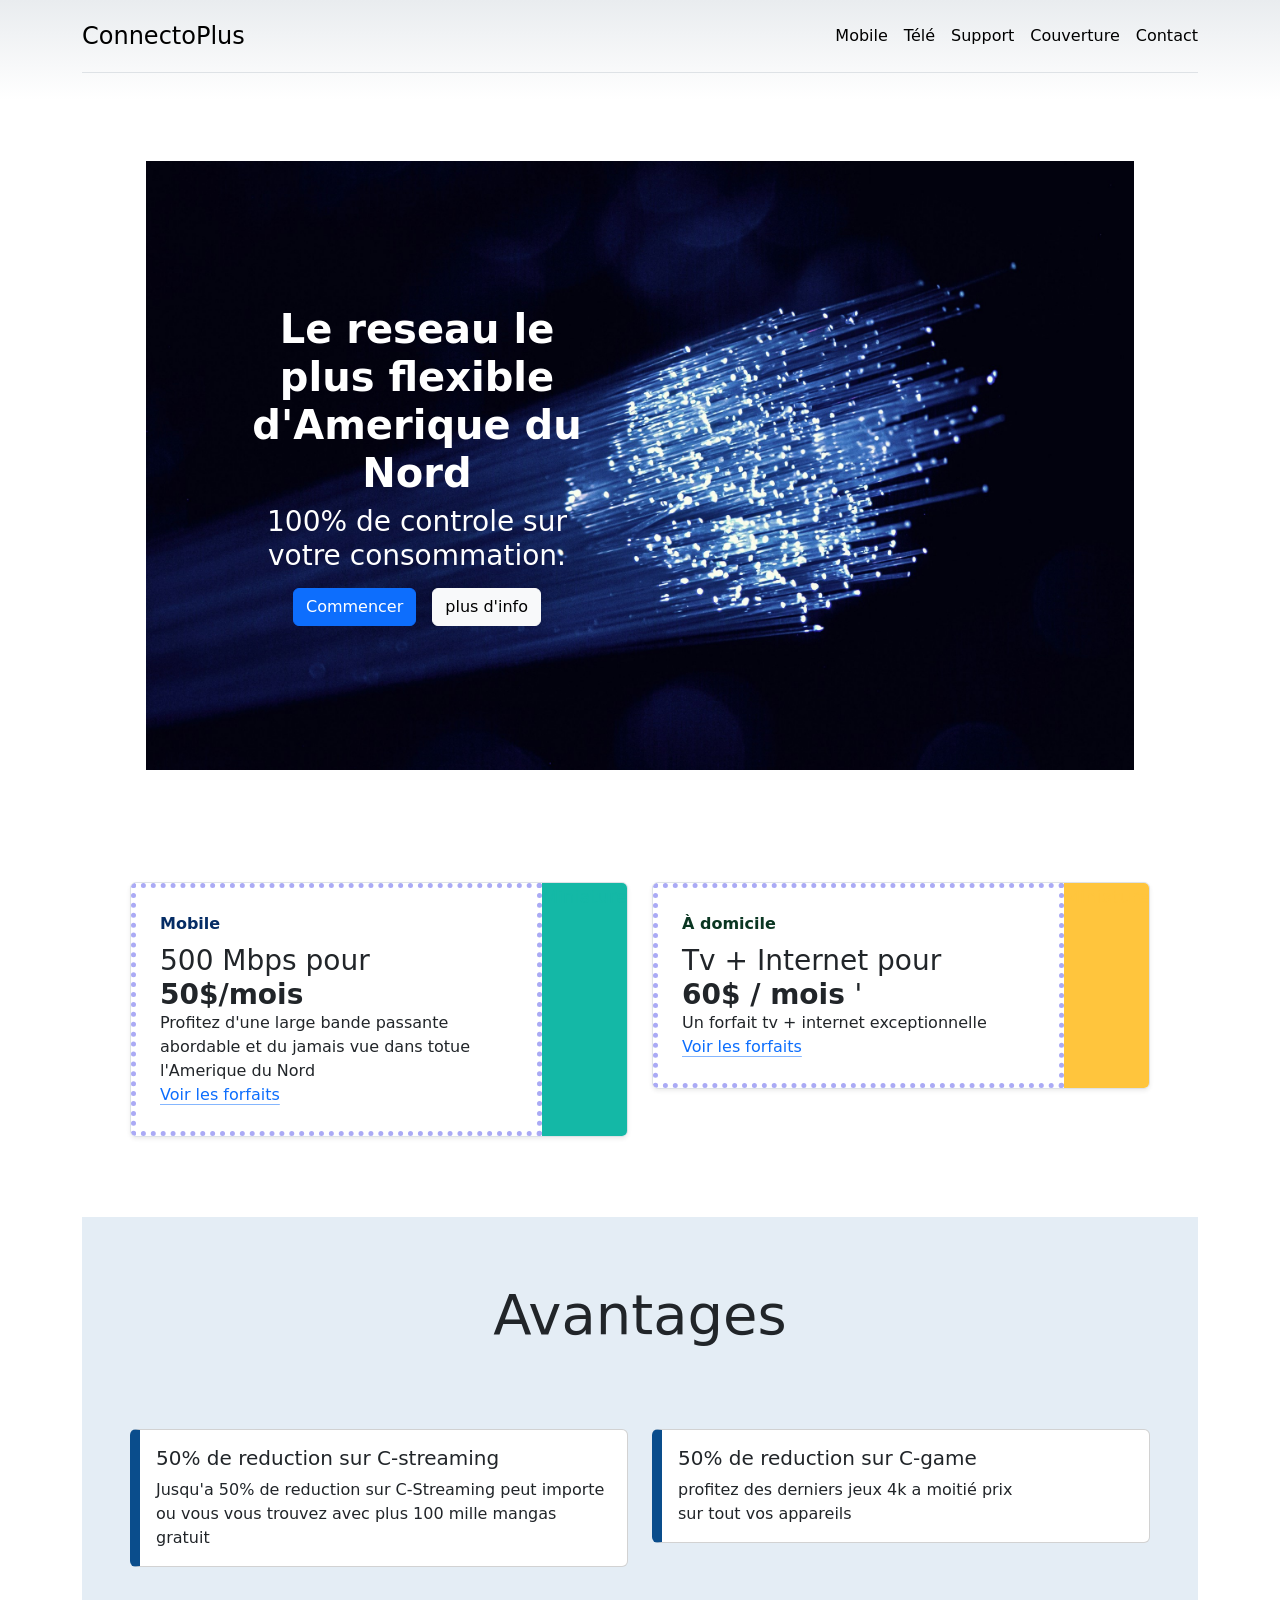
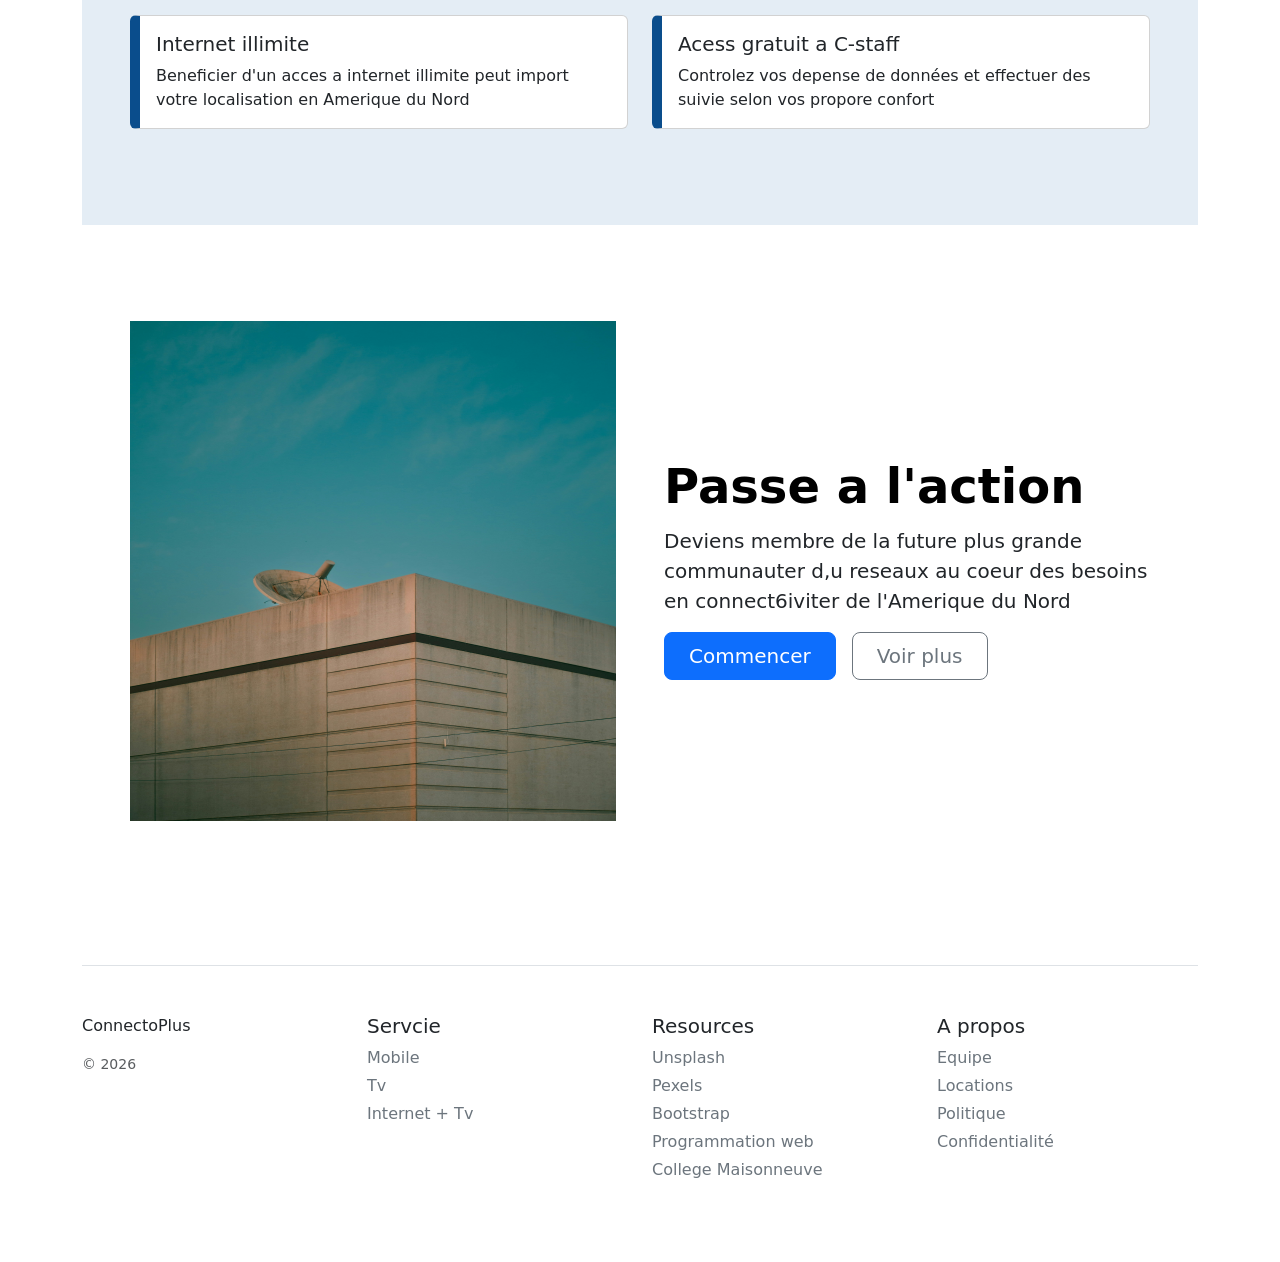
<file: index.html>
<!doctype html>
<html lang="en" data-bs-theme="auto">

<head>
  <meta charset="utf-8" />
  <meta name="viewport" content="width=device-width, initial-scale=1" />
  <meta name="description" content="" />
  <meta name="author" content="Mark Otto, Jacob Thornton, and Bootstrap contributors" />
  <meta name="generator" content="Astro v5.13.2" />
  <title>Accueil</title>

  <link href="https://cdn.jsdelivr.net/npm/bootstrap@5.3.8/dist/css/bootstrap.min.css" rel="stylesheet"
    integrity="sha384-sRIl4kxILFvY47J16cr9ZwB07vP4J8+LH7qKQnuqkuIAvNWLzeN8tE5YBujZqJLB" crossorigin="anonymous" />
  <link rel="stylesheet" href="https://cdn.jsdelivr.net/npm/bootstrap-icons@1.13.2/font/bootstrap-icons.min.css">
  <meta name="theme-color" content="#712cf9" />
  <link href="css/style.css" rel="stylesheet" />
  <style></style>
</head>

<body>
  <div class="container py-3">
    <header>
      <div class="d-flex flex-column flex-md-row align-items-center pb-3 mb-4 border-bottom">
        <a href="/connectoplus/" class="d-flex align-items-center link-body-emphasis text-decoration-none">
          <span class="fs-4">ConnectoPlus</span>
        </a>
        <nav class="d-inline-flex mt-2 mt-md-0 ms-md-auto">
          <a class="me-3 py-2 link-body-emphasis text-decoration-none" href="/connectoplus/mobile.html">Mobile</a>
          <a class="me-3 py-2 link-body-emphasis text-decoration-none" href="/connectoplus/internet-tv.html">Télé</a>
          <a class="me-3 py-2 link-body-emphasis text-decoration-none" href="/connectoplus/support.html">Support</a>
          <a class="me-3 py-2 link-body-emphasis text-decoration-none" href="/connectoplus/couverture.html">Couverture</a>
          <a class="py-2 link-body-emphasis text-decoration-none" href="/connectoplus/contact.html">Contact</a>
        </nav>
      </div>
    </header>
    <main>
      <section class="p-5">
        <div id="index-banner" class="position-relative overflow-hidden p-3 p-md-5 m-md-3 text-center bg-body-tertiary" >
          <div class="col-md-6 p-lg-5 my-5">
            <h1 class="display-6 fw-bold">
              Le reseau le plus flexible d'Amerique du Nord
            </h1>
            <h3 class="fw-normal text-muted mb-3">
              100% de controle sur votre consommation.
            </h3>
            <div class="d-flex gap-3 justify-content-center lead fw-normal">
              <a class="icon-link btn btn-primary" href="#mobile-ou-tele">
                Commencer
              </a>
              <a class=" btn btn-light icon-link" href="#avantage">
                plus d'info
              </a>
            </div>
          </div>
          <div class="product-device shadow-sm d-none d-md-block"></div>
          <div class="product-device product-device-2 shadow-sm d-none d-md-block"></div>
        </div>
      </section>
      <section class="p-5" id="mobile-ou-tele">
        <div class="row mb-2">
          <div class="col-md-6 ">
            <div class="row g-0 border rounded overflow-hidden flex-md-row mb-4 shadow-sm h-md-250 position-relative">
              <div class="col p-4 d-flex flex-column position-static index-option"> <strong
                  class="d-inline-block mb-2 text-primary-emphasis" _msttexthash="58864" _msthash="26"
                  style="direction: ltr; text-align: left;">Mobile</strong>
                <h3 class="mb-0" _msttexthash="534716" _msthash="27" style="direction: ltr; text-align: left;">500 Mbps
                  pour
                  <br> <strong>50$/mois</strong>
                </h3>
      
                <p class="card-text mb-auto" _msttexthash="14662791" _msthash="29" style="direction: ltr; text-align: left;">
                  Profitez d'une large bande passante abordable et du jamais vue dans totue l'Amerique du Nord</p> <a
                  href="/connectoplus/mobile.html" class="icon-link gap-1 icon-link-hover stretched-link">
                  Voir les forfaits
                </a>
              </div>
              <div class="col-auto d-none d-lg-block" style="direction: ltr;text-align: left;background: #14b8a6;">
                <div aria-label="Marqueur : Vignette" class="bd-placeholder-img " height="250"
                  preserveAspectRatio="xMidYMid slice" role="img" width="200" xmlns="http://www.w3.org/2000/svg"
                  _mstaria-label="4468347" _msthash="31" style="direction: ltr; text-align: left;">
                  <title _msttexthash="118131" _msthash="32">Marqueur</title>
                  <rect width="100%" height="100%" fill="#55595c"></rect><text x="50%" y="50%" fill="#eceeef" dy=".3em"
                    style="color:#14b8a6 ;">Miniature</text>
                </div>
              </div>
            </div>
          </div>
          <div class="col-md-6 ">
            <div class="row g-0 border rounded overflow-hidden flex-md-row mb-4 shadow-sm h-md-250 position-relative">
              <div class="col p-4 d-flex flex-column position-static index-option"> <strong
                  class="d-inline-block mb-2 text-success-emphasis" _msttexthash="158535" _msthash="34"
                  style="direction: ltr; text-align: left;">À domicile</strong>
                <h3 class="mb-0" _msttexthash="211991" _msthash="35" style="direction: ltr; text-align: left;">Tv +
                  Internet
                  pour <br><strong>60$ / mois </strong>' </h3>
      
                <p class="mb-auto"  style="direction: ltr; text-align: left;">Un
                  forfait tv
                  + internet exceptionnelle</p> <a href="/connectoplus/internet-tv.html"
                  class="icon-link gap-1 icon-link-hover stretched-link">
                  Voir les forfaits
                </a>
              </div>
              <div class="col-auto d-none d-lg-block" style="direction: ltr;text-align: left;background: #ffc53d;">
                <div aria-label="Marqueur : Vignette" class="bd-placeholder-img " height="250"
                  preserveAspectRatio="xMidYMid slice" role="img" width="200" xmlns="http://www.w3.org/2000/svg"
                  _mstaria-label="4468347" _msthash="39" style="direction: ltr; text-align: left;">
                  <title _msttexthash="118131" _msthash="40">Marqueur</title>
                  <rect width="100%" height="100%" fill="#55595c"></rect><text x="50%" y="50%" fill="#eceeef" dy=".3em"
                    style="color:#ffc53d ;">Miniature</text>
                </div>
              </div>
            </div>
          </div>
        </div>
      </section>
      <section class="p-5" id="avantage">
        <div class="cards">
          <div class="p-3 pb-md-4 mx-auto text-center">
            <h2 class="display-4 fw-normal ">Avantages</h2>
          </div>
      
          <div class="row my-5">
            <div class="col-md-6">
              <div class="card">
                <div class="card-body">
                  <h5 class="card-title">50% de reduction sur C-streaming</h5>
                  <p class="card-text">Jusqu'a 50% de reduction sur C-Streaming peut importe ou vous vous trouvez avec
                    plus 100
                    mille mangas
                    gratuit</p>
                </div>
              </div>
            </div>
            <div class="col-md-6">
              <div class="card">
                <div class="card-body">
                  <h5 class="card-title">50% de reduction sur C-game</h5>
                  <p class="card-text">profitez des derniers jeux 4k a moitié prix<br>sur tout vos appareils</p>
                </div>
              </div>
            </div>
          </div>
          <div class="row  my-5">
            <div class="col-md-6">
              <div class="card">
                <div class="card-body">
                  <h5 class="card-title">Internet illimite</h5>
                  <p class="card-text">Beneficier d'un acces a internet illimite peut import votre localisation en
                    Amerique du
                    Nord</p>
                </div>
              </div>
            </div>
            <div class="col-md-6">
              <div class="card">
                <div class="card-body">
                  <h5 class="card-title">Acess gratuit a C-staff</h5>
                  <p class="card-text">Controlez vos depense de données et effectuer des suivie selon vos propore
                    confort</p>
                </div>
              </div>
            </div>
          </div>
      
        </div>
      
      
      </section>
      <section id="passe-action" class="p-5">
        <div class="row flex-lg-row-reverse align-items-center g-5 py-5">

          <div class="col-lg-6">
            <h1 class="display-5 fw-bold text-body-emphasis lh-1 mb-3">Passe a l'action</h1>
            <p class="lead">Deviens membre de la future plus grande communauter d,u reseaux au coeur des besoins en
              connect6iviter de l'Amerique du Nord</p>
            <div class="d-grid gap-2 d-md-flex justify-content-md-start"> <a href="#avantage"
                class="btn btn-primary btn-lg px-4 me-md-2">Commencer </a> <a href="#mobile-ou-tele"
                class="btn btn-outline-secondary btn-lg px-4">Voir plus</a> </div>
          </div>
          <div class="col-10 col-sm-8 col-lg-6"> <img src="images/img3.jpg" class="d-block mx-lg-auto img-fluid"
              alt="Bootstrap Themes" width="700" height="500" loading="lazy"> </div>
        </div>
      </section>
    </main>
    <footer class="pt-4 my-md-5 pt-md-5 border-top">
      <div class="row">
        <div class="col-12 col-md">
          <p>ConnectoPlus</p>
          <small class="d-block mb-3 text-body-secondary">© 2026</small>
        </div>
        <div class="col-6 col-md">
          <h5>Servcie</h5>
          <ul class="list-unstyled text-small">
            <li class="mb-1">
              <a class="link-secondary text-decoration-none" href="#">Mobile</a>
            </li>
            <li class="mb-1">
              <a class="link-secondary text-decoration-none" href="#">Tv</a>
            </li>
            <li class="mb-1">
              <a class="link-secondary text-decoration-none" href="#">Internet + Tv</a>
            </li>



          </ul>
        </div>
        <div class="col-6 col-md">
          <h5>Resources</h5>
          <ul class="list-unstyled text-small">
            <li class="mb-1">
              <a class="link-secondary text-decoration-none" href="https://unsplash.com/">Unsplash</a>
            </li>
            <li class="mb-1">
              <a class="link-secondary text-decoration-none" href="https://www.pexels.com/">Pexels</a>
            </li>
            <li class="mb-1">
              <a class="link-secondary text-decoration-none" href="https://www.getbootstrap.com/">Bootstrap</a>
            </li>
            <li class="mb-1">
              <a class="link-secondary text-decoration-none" href="#">Programmation web</a>
            </li>
            <a class="link-secondary text-decoration-none" href="https://www.cmaisonneuve.qc.ca/">College
              Maisonneuve</a>

          </ul>
        </div>
        <div class="col-6 col-md">
          <h5>A propos</h5>
          <ul class="list-unstyled text-small">
            <li class="mb-1">
              <a class="link-secondary text-decoration-none" href="#">Equipe</a>
            </li>
            <li class="mb-1">
              <a class="link-secondary text-decoration-none" href="#">Locations</a>
            </li>
            <li class="mb-1">
              <a class="link-secondary text-decoration-none" href="#">Politique</a>
            </li>
            <li class="mb-1">
              <a class="link-secondary text-decoration-none" href="#">Confidentialité </a>
            </li>
          </ul>
        </div>
      </div>
    </footer>
  </div>
  <script src="https://cdn.jsdelivr.net/npm/bootstrap@5.3.8/dist/js/bootstrap.bundle.min.js"
    integrity="sha384-FKyoEForCGlyvwx9Hj09JcYn3nv7wiPVlz7YYwJrWVcXK/BmnVDxM+D2scQbITxI"
    crossorigin="anonymous"></script>
</body>

</html>
</file>
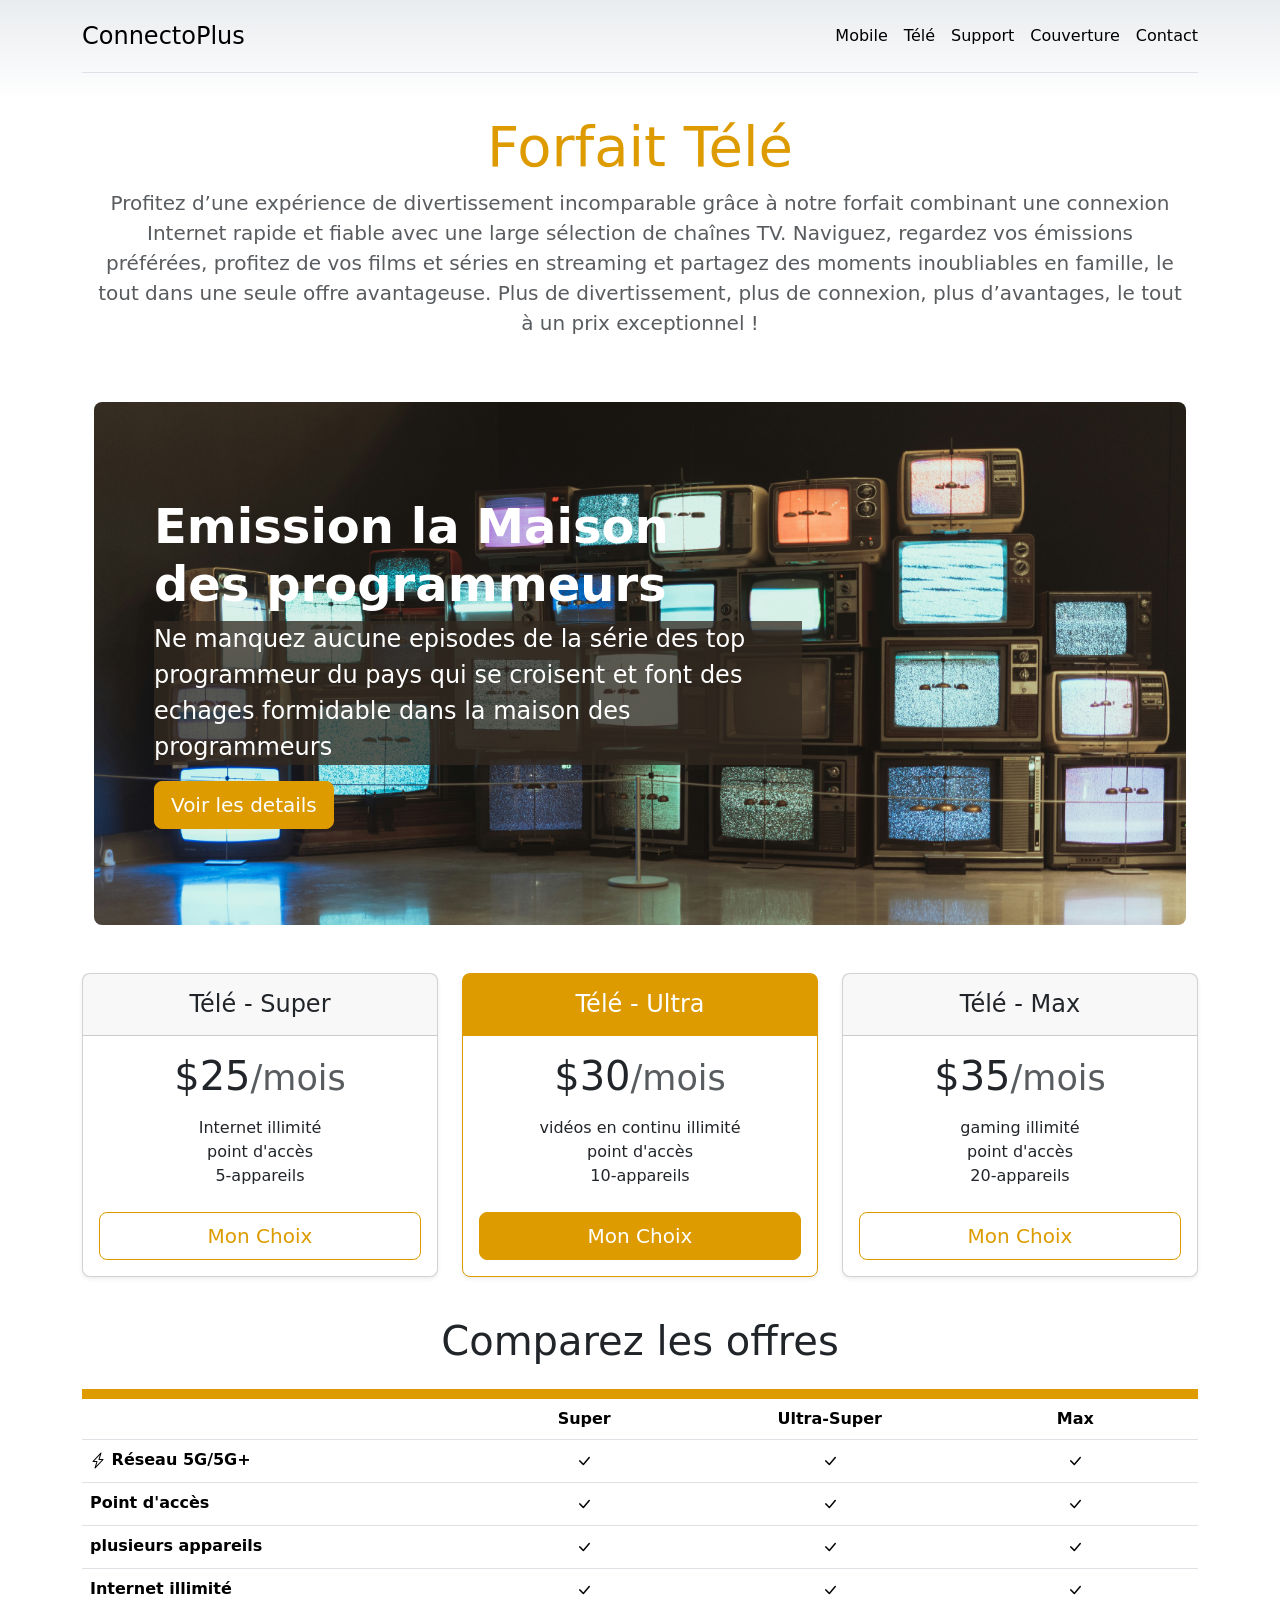
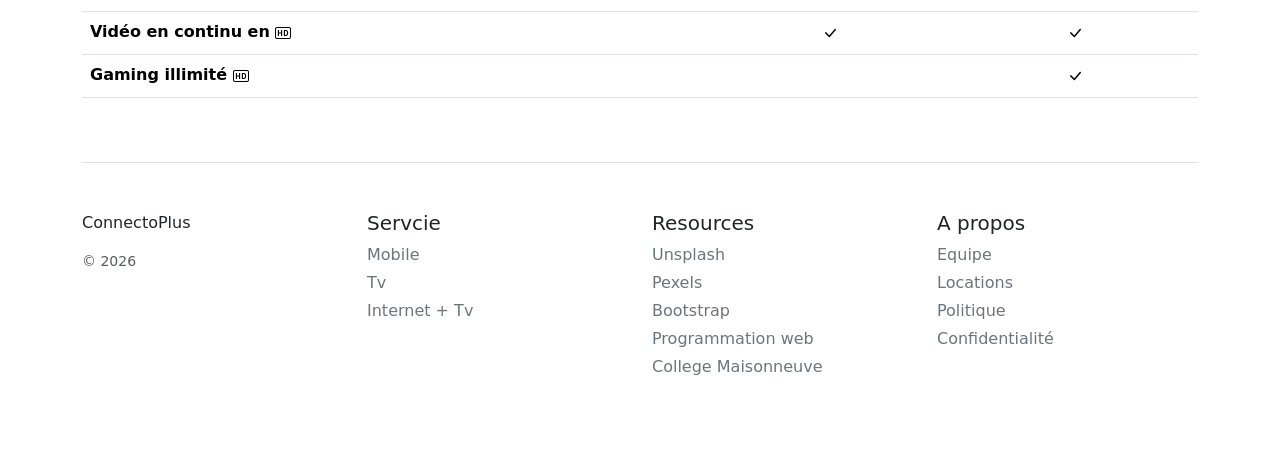
<file: internet-tv.html>
<!doctype html>
<html lang="en" data-bs-theme="auto">

<head>
    <meta charset="utf-8" />
    <meta name="viewport" content="width=device-width, initial-scale=1" />
    <meta name="description" content="" />
    <meta name="author" content="Mark Otto, Jacob Thornton, and Bootstrap contributors" />
    <meta name="generator" content="Astro v5.13.2" />
    <title>Télé</title>

    <link href="https://cdn.jsdelivr.net/npm/bootstrap@5.3.8/dist/css/bootstrap.min.css" rel="stylesheet"
        integrity="sha384-sRIl4kxILFvY47J16cr9ZwB07vP4J8+LH7qKQnuqkuIAvNWLzeN8tE5YBujZqJLB" crossorigin="anonymous" />
    <link rel="stylesheet" href="https://cdn.jsdelivr.net/npm/bootstrap-icons@1.13.2/font/bootstrap-icons.min.css">
    <meta name="theme-color" content="#712cf9" />
    <link href="css/style.css" rel="stylesheet" />
    <style></style>
</head>

<body id="internet-tv">

    <div class="container py-3">

         <header>
      <div class="d-flex flex-column flex-md-row align-items-center pb-3 mb-4 border-bottom">
        <a href="/connectoplus/" class="d-flex align-items-center link-body-emphasis text-decoration-none">
          <span class="fs-4">ConnectoPlus</span>
        </a>
        <nav class="d-inline-flex mt-2 mt-md-0 ms-md-auto">
          <a class="me-3 py-2 link-body-emphasis text-decoration-none" href="/connectoplus/mobile.html">Mobile</a>
          <a class="me-3 py-2 link-body-emphasis text-decoration-none" href="/connectoplus/internet-tv.html">Télé</a>
          <a class="me-3 py-2 link-body-emphasis text-decoration-none" href="/connectoplus/support.html">Support</a>
          <a class="me-3 py-2 link-body-emphasis text-decoration-none" href="/connectoplus/couverture.html">Couverture</a>
          <a class="py-2 link-body-emphasis text-decoration-none" href="/connectoplus/contact.html">Contact</a>
        </nav>
      </div>
    </header>
        <main>
            <div class="pricing-header p-3 pb-md-4 mx-auto text-center">
                <h1 class="display-4 fw-normal text-body-emphasis" style="
                    color: #dd9b00 !important;
                ">Forfait Télé</h1>
                <p class="fs-5 text-body-secondary">Profitez d’une expérience de divertissement incomparable grâce à
                    notre
                    forfait combinant une connexion Internet rapide et fiable avec une large sélection de chaînes TV.
                    Naviguez,
                    regardez vos émissions préférées, profitez de vos films et séries en streaming et partagez des
                    moments
                    inoubliables en famille, le tout dans une seule offre avantageuse.

                    Plus de divertissement, plus de connexion, plus d’avantages, le tout à un prix exceptionnel !</p>
            </div>
            <div class="container py-4">

                <div class="p-5 mb-4 bg-body-tertiary rounded-3 internet-tv-banner">
                    <div class="container-fluid py-5">
                        <h1 class="display-5 fw-bold">Emission la Maison <br> des programmeurs </h1>
                        <p class="col-md-8 fs-4">Ne manquez aucune episodes de la série des top programmeur du pays qui
                            se
                            croisent et font des echages formidable dans la maison des programmeurs</p>
                        <button class="btn btn-primary btn-lg" type="button">
                            Voir les details
                        </button>
                    </div>
                </div>

            </div>
            <div class="row row-cols-1 row-cols-md-3 mb-3 text-center">
                <div class="col">
                    <div class="card mb-4 rounded-3 shadow-sm">
                        <div class="card-header py-3">
                            <h4 class="my-0 fw-normal">Télé - Super</h4>
                        </div>
                        <div class="card-body">
                            <h1 class="card-title pricing-card-title">
                                $25<small class="text-body-secondary fw-light">/mois</small>
                            </h1>
                            <ul class="list-unstyled mt-3 mb-4">
                                <li>Internet illimité</li>
                                <li>point d'accès</li>
                                <li>5-appareils</li>
                            </ul>
                            <button data-forfait="télé-super" type="button" class="w-100 tele-btn btn btn-lg btn-outline-primary">
                                Mon Choix
                            </button>
                        </div>
                    </div>
                </div>
                <div class="col">
                    <div class="card mb-4 rounded-3 shadow-sm border-primary">
                        <div class="card-header py-3  text-bg-primary border-primary">
                            <h4 class="my-0 fw-normal">Télé - Ultra</h4>
                        </div>
                        <div class="card-body">
                            <h1 class="card-title pricing-card-title">
                                $30<small class="text-body-secondary fw-light">/mois</small>
                            </h1>
                            <ul class="list-unstyled mt-3 mb-4">
                                <li>vidéos en continu illimité</li>
                                <li>point d'accès</li>
                                <li>10-appareils</li>

                            </ul>
                            <button data-forfait="télé-ultra" type="button" class="w-100 tele-btn btn btn-lg btn-primary">
                                Mon Choix
                            </button>
                        </div>
                    </div>
                </div>
                <div class="col">
                    <div class="card mb-4 rounded-3 shadow-sm ">
                        <div class="card-header py-3">
                            <h4 class="my-0 fw-normal">Télé - Max</h4>
                        </div>
                        <div class="card-body">
                            <h1 class="card-title pricing-card-title">
                                $35<small class="text-body-secondary fw-light">/mois</small>
                            </h1>
                            <ul class="list-unstyled mt-3 mb-4">
                                <li>gaming illimité</li>
                                <li>point d'accès</li>
                                <li>20-appareils</li>

                            </ul>
                            <button data-forfait="télé-max" type="button" class="w-100 tele-btn btn btn-lg btn-outline-primary">
                                Mon Choix
                            </button>
                        </div>
                    </div>
                </div>
            </div>
            <h2 class="display-6 text-center mb-4">Comparez les offres</h2>
            <div class="table-responsive">
                <table class="table text-center">
                    <thead>
                        <tr>
                            <th style="width: 34%"></th>
                            <th style="width: 22%">Super</th>
                            <th style="width: 22%">Ultra-Super</th>
                            <th style="width: 22%">Max</th>
                        </tr>
                    </thead>

                    <tbody>
                        <tr>
                            <th scope="row" class="text-start"> <i class="bi bi-lightning-charge"></i> Réseau 5G/5G+
                            </th>
                            <td>
                                <i class="bi bi-check-lg"></i>
                            </td>
                            <td>
                                <i class="bi bi-check-lg"></i>
                            </td>
                            <td>
                                <i class="bi bi-check-lg"></i>
                            </td>
                        </tr>

                        <tr>
                            <th scope="row" class="text-start">Point d'accès</th>
                            <td>
                                <i class="bi bi-check-lg"></i>
                            </td>
                            <td>
                                <i class="bi bi-check-lg"></i>
                            </td>
                            <td>
                                <i class="bi bi-check-lg"></i>
                            </td>
                        </tr>
                        <tr>
                            <th scope="row" class="text-start">plusieurs appareils</th>
                            <td><i class="bi bi-check-lg"></i></td>
                            <td>
                                <i class="bi bi-check-lg"></i>
                            </td>
                            <td>
                                <i class="bi bi-check-lg"></i>
                            </td>
                        </tr>

                        <tr>
                            <th scope="row" class="text-start">Internet illimité</th>
                            <td>
                                <i class="bi bi-check-lg"></i>
                            </td>
                            <td>
                                <i class="bi bi-check-lg"></i>
                            </td>
                            <td>
                                <i class="bi bi-check-lg"></i>
                            </td>
                        </tr>

                        <tr>
                            <th scope="row" class="text-start">Vidéo en continu en <i class="bi bi-badge-hd"></i></th>
                            <td>

                            </td>
                            <td>
                                <i class="bi bi-check-lg"></i>
                            </td>
                            <td>
                                <i class="bi bi-check-lg"></i>
                            </td>
                        </tr>

                        <tr>
                            <th scope="row" class="text-start">Gaming illimité <i class="bi bi-badge-hd"></i></th>
                            <td>

                            </td>
                            <td>

                            </td>
                            <td>
                                <i class="bi bi-check-lg"></i>
                            </td>
                        </tr>




                    </tbody>
                </table>
            </div>
        </main>
        <footer class="pt-4 my-md-5 pt-md-5 border-top">
            <div class="row">
                <div class="col-12 col-md">
                    <p>ConnectoPlus</p>
                    <small class="d-block mb-3 text-body-secondary">© 2026</small>
                </div>
                <div class="col-6 col-md">
                    <h5>Servcie</h5>
                    <ul class="list-unstyled text-small">
                        <li class="mb-1">
                            <a class="link-secondary text-decoration-none" href="#">Mobile</a>
                        </li>
                        <li class="mb-1">
                            <a class="link-secondary text-decoration-none" href="#">Tv</a>
                        </li>
                        <li class="mb-1">
                            <a class="link-secondary text-decoration-none" href="#">Internet + Tv</a>
                        </li>



                    </ul>
                </div>
                <div class="col-6 col-md">
                    <h5>Resources</h5>
                    <ul class="list-unstyled text-small">
                        <li class="mb-1">
                            <a class="link-secondary text-decoration-none" href="https://unsplash.com/">Unsplash</a>
                        </li>
                        <li class="mb-1">
                            <a class="link-secondary text-decoration-none" href="https://www.pexels.com/">Pexels</a>
                        </li>
                        <li class="mb-1">
                            <a class="link-secondary text-decoration-none"
                                href="https://www.getbootstrap.com/">Bootstrap</a>
                        </li>
                        <li class="mb-1">
                            <a class="link-secondary text-decoration-none" href="#">Programmation web</a>
                        </li>
                        <a class="link-secondary text-decoration-none" href="https://www.cmaisonneuve.qc.ca/">College
                            Maisonneuve</a>

                    </ul>
                </div>
                <div class="col-6 col-md">
                    <h5>A propos</h5>
                    <ul class="list-unstyled text-small">
                        <li class="mb-1">
                            <a class="link-secondary text-decoration-none" href="#">Equipe</a>
                        </li>
                        <li class="mb-1">
                            <a class="link-secondary text-decoration-none" href="#">Locations</a>
                        </li>
                        <li class="mb-1">
                            <a class="link-secondary text-decoration-none" href="#">Politique</a>
                        </li>
                        <li class="mb-1">
                            <a class="link-secondary text-decoration-none" href="#">Confidentialité </a>
                        </li>
                    </ul>
                </div>
            </div>
        </footer>
        <div id="modal" class="modal fade bd-example-modal-xl" tabindex="-1" role="dialog"
            aria-labelledby="myExtraLargeModalLabel" aria-modal="true">
            <div class="modal-dialog modal-xl">
                <div class="modal-content">
        
                    <div class="modal-header d-flex justify-content-between">
                        <h5 class="modal-title h4" id="myExtraLargeModalLabel">Extra large modal</h5>
                        <button type="button" class="close btn btn-danger modal-quit" data-dismiss="modal" aria-label="Close">
                            <span aria-hidden="true">×</span>
                        </button>
                    </div>
                    <div class="modal-body">
                        <div class="row">
                            <div class="col-md-6">
                                <h3>Votre Plan : <strong class="success" id="votre-plan"></strong> </h3>
                                <div id="plan-list" class="list-group">
                                    <label class="list-group-item">
                                        <input class="form-check-input me-1" type="checkbox" checked=true disabled>
                                        First checkbox
                                    </label>
                                    <label class="list-group-item">
                                        <input class="form-check-input me-1" type="checkbox" checked=true disabled>
                                        Second checkbox
                                    </label>
                                    <label class="list-group-item">
                                        <input class="form-check-input me-1" type="checkbox" checked=true disabled>
                                        Third checkbox
                                    </label>
                                    <label class="list-group-item">
                                        <input class="form-check-input me-1" type="checkbox" checked=true disabled>
                                        Fourth checkbox
                                    </label>
                                    <label class="list-group-item">
                                        <input class="form-check-input me-1" type="checkbox" checked=true disabled>
                                        Fifth checkbox
                                    </label>
                                </div>
                            </div>
                            <div class="col-md-6">
                                <h3>Vos informations</h3>
                                <form id="form" action="post">
                                    <div class="form-group">
                                        <label for="nom" class="col-form-label">Nom:</label>
                                        <input type="text" class="form-control" id="nom" required>
                                    </div>
                                    <div class="form-group">
                                        <label for="prenom" class="col-form-label">Prenom:</label>
                                        <input type="text" class="form-control" id="prenom" required>
                                    </div>
                                    <div class="form-group">
                                        <label for="email" class="col-form-label">email:</label>
                                        <input type="email" class="form-control" id="email" required>
                                    </div>
                                    <div class="form-group">
                                        <label for="date-naiss" class="col-form-label">Date de naissance:</label>
                                        <input type="date" class="form-control" id="date-naiss" required value="2010-01-01" max="2010-01-01">
                                    </div>
                                    <div class="form-group">
                                        <label for="message" class="col-form-label">Message:</label>
                                        <textarea class="form-control" id="message" placeholder="Dites quelque chose de fun">
                                    </textarea>
                                    </div>
                                    <div class="modal-footer">
                                        <button type="button" class="btn btn-secondary modal-quit"
                                            data-dismiss="modal">Close</button>
                                        <button type="submit" class="btn btn-primary">Envoyer</button>
                                    </div>
                                </form>
                            </div>
                            <div id="a-choisis" class="col-md-6">
                                <h3>vous infos </h3>
                                <ul class="list-group">
                                    <li class="list-group-item">
                                        Nom : <p id="list-nom"></p>
                                    </li>
                                    <li class="list-group-item">Prenom : <p id="list-prenom"></p>
                                    </li>
                                    <li class="list-group-item">Email : <p id="list-email"></p>
                                    </li>
                                    <li class="list-group-item">Date de Naissance : <p id="list-date-naiss"></p>
                                    </li>
                                    <li class="list-group-item">Message : <p id="list-message"></p>
                                    </li>
                                </ul>
        
                            </div>
                        </div>
                    </div>
                </div>
            </div>
        </div>

       
    </div>
    <script src="https://cdn.jsdelivr.net/npm/bootstrap@5.3.8/dist/js/bootstrap.bundle.min.js"
        integrity="sha384-FKyoEForCGlyvwx9Hj09JcYn3nv7wiPVlz7YYwJrWVcXK/BmnVDxM+D2scQbITxI"
        crossorigin="anonymous"></script>
        <script src="js/mobile.js"></script>
</body>

</html>
</file>
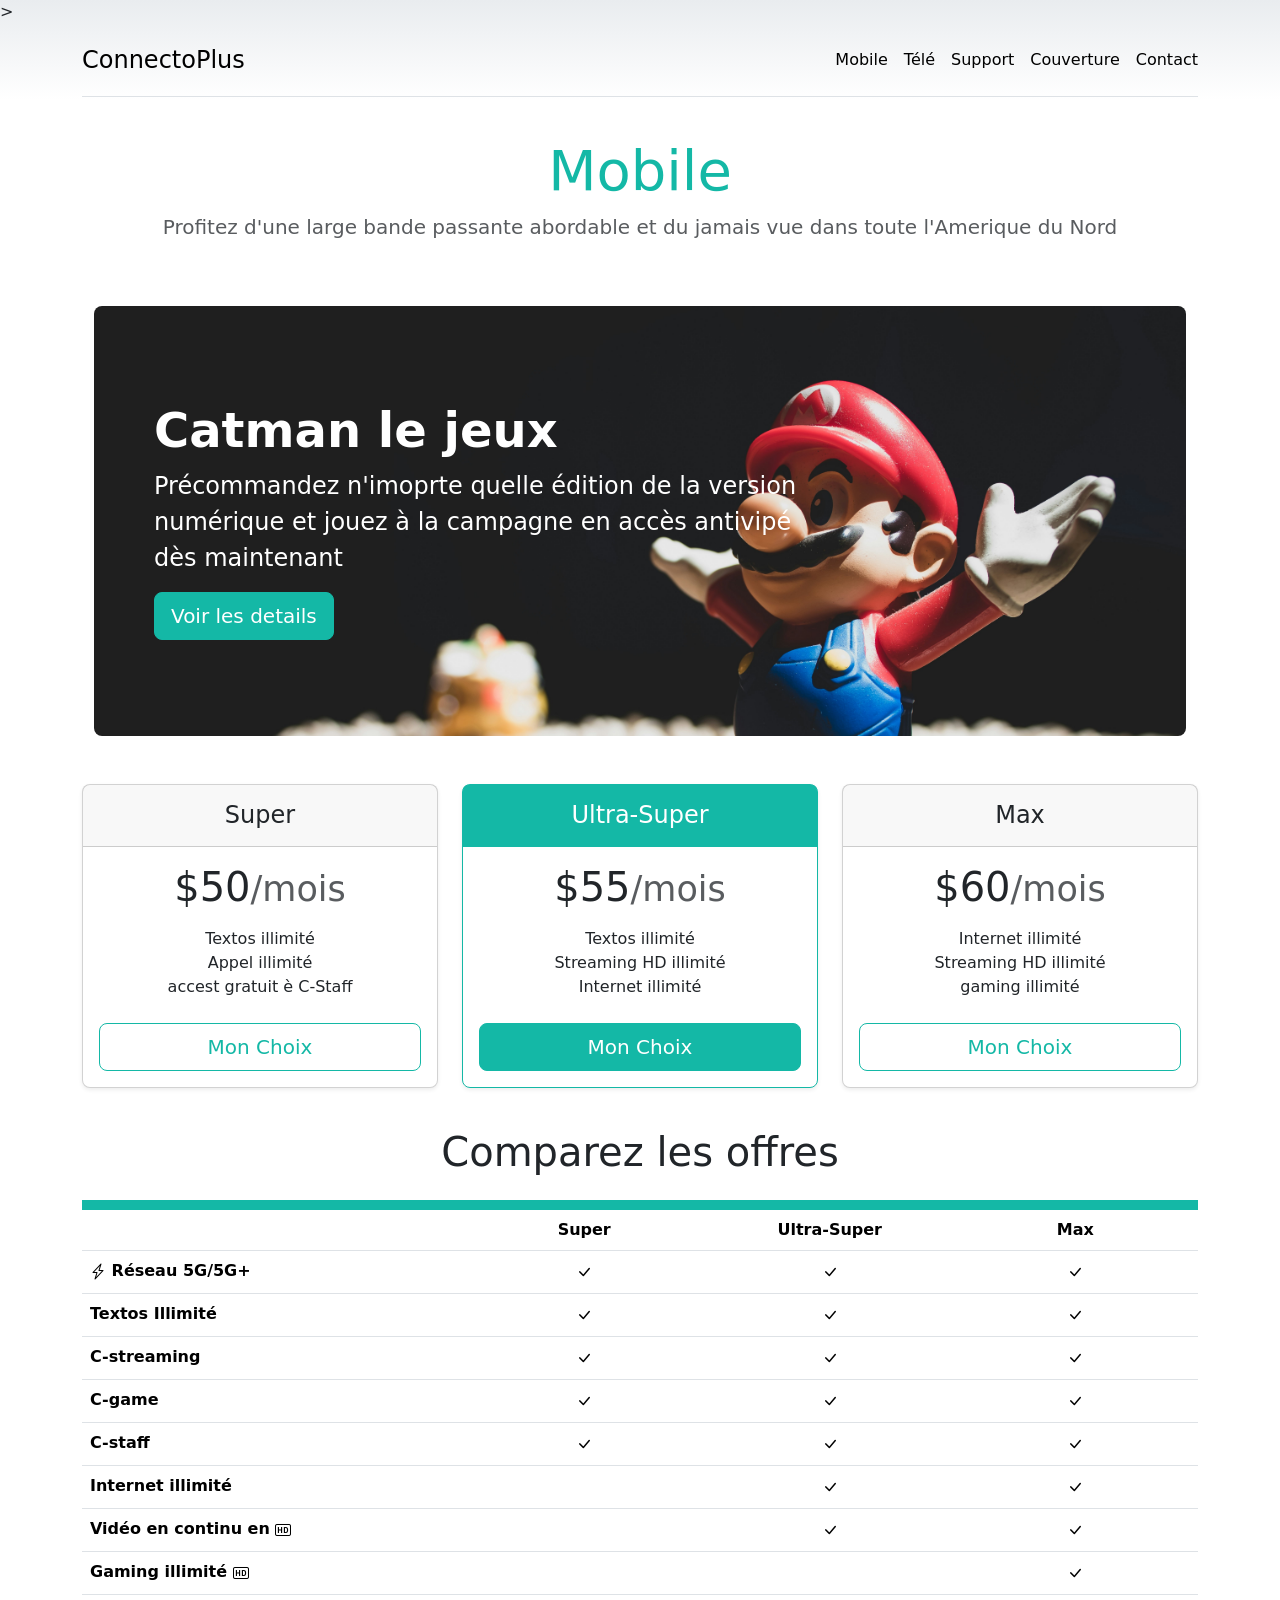
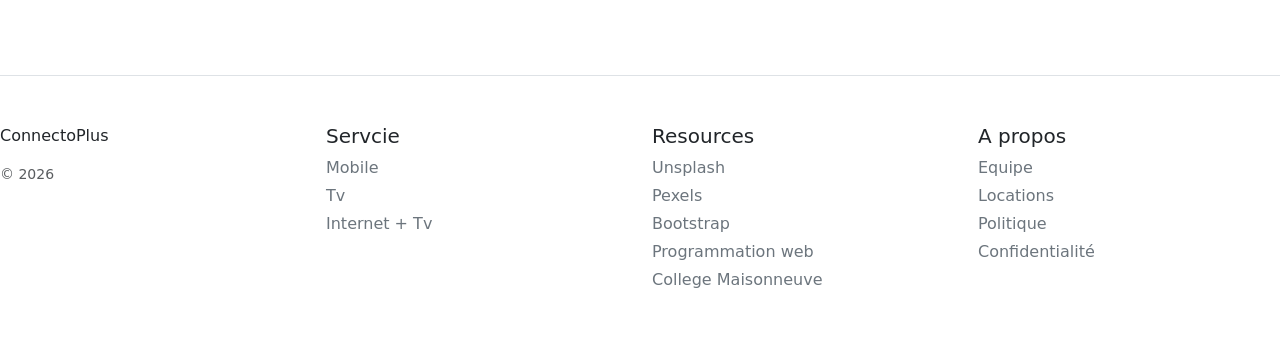
<file: mobile.html>
<!doctype html>
<html lang="en" data-bs-theme="auto">

<head>
    <meta charset="utf-8" />
    <meta name="viewport" content="width=device-width, initial-scale=1" />
    <meta name="description" content="" />
    <meta name="author" content="Mark Otto, Jacob Thornton, and Bootstrap contributors" />
    <meta name="generator" content="Astro v5.13.2" />
    <title>Mobile</title>

    <link href="https://cdn.jsdelivr.net/npm/bootstrap@5.3.8/dist/css/bootstrap.min.css" rel="stylesheet"
        integrity="sha384-sRIl4kxILFvY47J16cr9ZwB07vP4J8+LH7qKQnuqkuIAvNWLzeN8tE5YBujZqJLB" crossorigin="anonymous">>
    <link rel="stylesheet" href="https://cdn.jsdelivr.net/npm/bootstrap-icons@1.13.2/font/bootstrap-icons.min.css">

    <meta name="theme-color" content="#712cf9" />
    <link href="css/style.css" rel="stylesheet" />
    <style>

    </style>
</head>

<body id="mobile">

    <div class="container py-3">

        <header>
            <div class="d-flex flex-column flex-md-row align-items-center pb-3 mb-4 border-bottom">
                <a href="/" class="d-flex align-items-center link-body-emphasis text-decoration-none">

                    <span class="fs-4">ConnectoPlus</span>
                </a>
                <nav class="d-inline-flex mt-2 mt-md-0 ms-md-auto">
                    <a class="me-3 py-2 link-body-emphasis text-decoration-none" href="/connectoplus/mobile.html">Mobile</a>
                    <a class="me-3 py-2 link-body-emphasis text-decoration-none" href="/connectoplus/internet-tv.html">Télé</a>
                    <a class="me-3 py-2 link-body-emphasis text-decoration-none" href="/connectoplus/Support.html">Support</a>
                    <a class="me-3 py-2 link-body-emphasis text-decoration-none" href="/connectoplus/couverture.html">Couverture</a>
                    <a class="py-2 link-body-emphasis text-decoration-none" href="/connectoplus/contact.html">Contact</a>
                </nav>
            </div>

        </header>
        <main>
            <div class="pricing-header p-3 pb-md-4 mx-auto text-center">
                <h1 class="display-4 fw-normal text-body-emphasis" style="
                color: #14b8a6 !important;
            ">Mobile</h1>
                <p class="fs-5 text-body-secondary">
                    Profitez d'une large bande passante abordable et du jamais vue dans toute l'Amerique du Nord</p>
            </div>
            <div class="container py-4">

                <div class="p-5 mb-4 bg-body-tertiary rounded-3 mobile-banner">
                    <div class="container-fluid py-5">
                        <h1 class="display-5 fw-bold">Catman le jeux</h1>
                        <p class="col-md-8 fs-4">Précommandez n'imoprte quelle édition de la version numérique et jouez
                            à la
                            campagne en accès antivipé dès maintenant</p>
                        <button class="btn btn-primary btn-lg" type="button">
                            Voir les details
                        </button>
                    </div>
                </div>

            </div>
            <div class="row row-cols-1 row-cols-md-3 mb-3 text-center">
                <div class="col">
                    <div class="card mb-4 rounded-3 shadow-sm">
                        <div class="card-header py-3">
                            <h4 class="my-0 fw-normal">Super</h4>
                        </div>
                        <div class="card-body">
                            <h1 class="card-title pricing-card-title">
                                $50<small class="text-body-secondary fw-light">/mois</small>
                            </h1>
                            <ul class="list-unstyled mt-3 mb-4">
                                <li>Textos illimité</li>
                                <li>Appel illimité</li>
                                <li>accest gratuit è C-Staff</li>
                            </ul>
                            <button type="button" data-forfait="super"
                                class="w-100 mobile-btn btn btn-lg btn-outline-primary">
                                Mon Choix
                            </button>
                        </div>
                    </div>
                </div>
                <div class="col">
                    <div class="card mb-4 rounded-3 shadow-sm border-primary">
                        <div class="card-header py-3  text-bg-primary border-primary">
                            <h4 class="my-0 fw-normal">Ultra-Super</h4>
                        </div>
                        <div class="card-body">
                            <h1 class="card-title pricing-card-title">
                                $55<small class="text-body-secondary fw-light">/mois</small>
                            </h1>
                            <ul class="list-unstyled mt-3 mb-4">
                                <li>Textos illimité</li>
                                <li>Streaming HD illimité</li>
                                <li>Internet illimité</li>

                            </ul>
                            <button data-forfait="ultra-super" type="button"
                                class="w-100 mobile-btn btn btn-lg btn-primary">
                                Mon Choix
                            </button>
                        </div>
                    </div>
                </div>
                <div class="col">
                    <div class="card mb-4 rounded-3 shadow-sm ">
                        <div class="card-header py-3">
                            <h4 class="my-0 fw-normal">Max</h4>
                        </div>
                        <div class="card-body">
                            <h1 class="card-title pricing-card-title">
                                $60<small class="text-body-secondary fw-light">/mois</small>
                            </h1>
                            <ul class="list-unstyled mt-3 mb-4">
                                <li>Internet illimité</li>
                                <li>Streaming HD illimité</li>
                                <li>gaming illimité</li>

                            </ul>
                            <button data-forfait="max" type="button"
                                class="w-100 mobile-btn btn btn-lg btn-outline-primary">
                                Mon Choix
                            </button>
                        </div>
                    </div>
                </div>
            </div>
            <h2 class="display-6 text-center mb-4">Comparez les offres</h2>
            <div class="table-responsive">
                <table class="table text-center">
                    <thead>
                        <tr>
                            <th style="width: 34%"></th>
                            <th style="width: 22%">Super</th>
                            <th style="width: 22%">Ultra-Super</th>
                            <th style="width: 22%">Max</th>
                        </tr>
                    </thead>

                    <tbody>
                        <tr>
                            <th scope="row" class="text-start"> <i class="bi bi-lightning-charge"></i> Réseau 5G/5G+
                            </th>
                            <td>
                                <i class="bi bi-check-lg"></i>
                            </td>
                            <td>
                                <i class="bi bi-check-lg"></i>
                            </td>
                            <td>
                                <i class="bi bi-check-lg"></i>
                            </td>
                        </tr>

                        <tr>
                            <th scope="row" class="text-start">Textos Illimité</th>
                            <td>
                                <i class="bi bi-check-lg"></i>
                            </td>
                            <td>
                                <i class="bi bi-check-lg"></i>
                            </td>
                            <td>
                                <i class="bi bi-check-lg"></i>
                            </td>
                        </tr>
                        <tr>
                            <th scope="row" class="text-start">C-streaming</th>
                            <td><i class="bi bi-check-lg"></i></td>
                            <td>
                                <i class="bi bi-check-lg"></i>
                            </td>
                            <td>
                                <i class="bi bi-check-lg"></i>
                            </td>
                        </tr>
                        <tr>
                            <th scope="row" class="text-start">C-game</th>
                            <td><i class="bi bi-check-lg"></i></td>
                            <td>
                                <i class="bi bi-check-lg"></i>
                            </td>
                            <td><i class="bi bi-check-lg"></i>
                            </td>
                        </tr>

                        <tr>
                            <th scope="row" class="text-start">C-staff</th>
                            <td>
                                <i class="bi bi-check-lg"></i>
                            </td>
                            <td>
                                <i class="bi bi-check-lg"></i>
                            </td>
                            <td>
                                <i class="bi bi-check-lg"></i>
                            </td>
                        </tr>
                        <tr>
                            <th scope="row" class="text-start">Internet illimité</th>
                            <td></td>
                            <td>
                                <i class="bi bi-check-lg"></i>
                            </td>
                            <td>
                                <i class="bi bi-check-lg"></i>
                            </td>
                        </tr>

                        <tr>
                            <th scope="row" class="text-start">Vidéo en continu en <i class="bi bi-badge-hd"></i></th>
                            <td>

                            </td>
                            <td>
                                <i class="bi bi-check-lg"></i>
                            </td>
                            <td>
                                <i class="bi bi-check-lg"></i>
                            </td>
                        </tr>

                        <tr>
                            <th scope="row" class="text-start">Gaming illimité <i class="bi bi-badge-hd"></i></th>
                            <td>

                            </td>
                            <td>

                            </td>
                            <td>
                                <i class="bi bi-check-lg"></i>
                            </td>
                        </tr>




                    </tbody>
                </table>
            </div>
    </div>
    </main>
    <footer class="pt-4 my-md-5 pt-md-5 border-top">
        <div class="row">
            <div class="col-12 col-md">
                <p>ConnectoPlus</p>
                <small class="d-block mb-3 text-body-secondary">© 2026</small>
            </div>
            <div class="col-6 col-md">
                <h5>Servcie</h5>
                <ul class="list-unstyled text-small">
                    <li class="mb-1">
                        <a class="link-secondary text-decoration-none" href="#">Mobile</a>
                    </li>
                    <li class="mb-1">
                        <a class="link-secondary text-decoration-none" href="#">Tv</a>
                    </li>
                    <li class="mb-1">
                        <a class="link-secondary text-decoration-none" href="#">Internet + Tv</a>
                    </li>



                </ul>
            </div>
            <div class="col-6 col-md">
                <h5>Resources</h5>
                <ul class="list-unstyled text-small">
                    <li class="mb-1">
                        <a class="link-secondary text-decoration-none" href="https://unsplash.com/">Unsplash</a>
                    </li>
                    <li class="mb-1">
                        <a class="link-secondary text-decoration-none" href="https://www.pexels.com/">Pexels</a>
                    </li>
                    <li class="mb-1">
                        <a class="link-secondary text-decoration-none"
                            href="https://www.getbootstrap.com/">Bootstrap</a>
                    </li>
                    <li class="mb-1">
                        <a class="link-secondary text-decoration-none" href="#">Programmation web</a>
                    </li>
                    <a class="link-secondary text-decoration-none" href="https://www.cmaisonneuve.qc.ca/">College
                        Maisonneuve</a>

                </ul>
            </div>
            <div class="col-6 col-md">
                <h5>A propos</h5>
                <ul class="list-unstyled text-small">
                    <li class="mb-1">
                        <a class="link-secondary text-decoration-none" href="#">Equipe</a>
                    </li>
                    <li class="mb-1">
                        <a class="link-secondary text-decoration-none" href="#">Locations</a>
                    </li>
                    <li class="mb-1">
                        <a class="link-secondary text-decoration-none" href="#">Politique</a>
                    </li>
                    <li class="mb-1">
                        <a class="link-secondary text-decoration-none" href="#">Confidentialité </a>
                    </li>
                </ul>
            </div>
        </div>
    </footer>


    <div id="modal" class="modal fade bd-example-modal-xl" tabindex="-1" role="dialog"
        aria-labelledby="myExtraLargeModalLabel" aria-modal="true">
        <div class="modal-dialog modal-xl">
            <div class="modal-content">

                <div class="modal-header d-flex justify-content-between">
                    <h5 class="modal-title h4" id="myExtraLargeModalLabel">Extra large modal</h5>
                    <button type="button" class="close btn btn-danger modal-quit" data-dismiss="modal"
                        aria-label="Close">
                        <span aria-hidden="true">×</span>
                    </button>
                </div>
                <div class="modal-body">
                    <div class="row">
                        <div class="col-md-6">
                            <h3>Votre Plan : <strong class="success" id="votre-plan"></strong> </h3>
                            <div id="plan-list" class="list-group">
                                <label class="list-group-item">
                                    <input class="form-check-input me-1" type="checkbox" checked=true disabled>
                                    First checkbox
                                </label>
                                <label class="list-group-item">
                                    <input class="form-check-input me-1" type="checkbox" checked=true disabled>
                                    Second checkbox
                                </label>
                                <label class="list-group-item">
                                    <input class="form-check-input me-1" type="checkbox" checked=true disabled>
                                    Third checkbox
                                </label>
                                <label class="list-group-item">
                                    <input class="form-check-input me-1" type="checkbox" checked=true disabled>
                                    Fourth checkbox
                                </label>
                                <label class="list-group-item">
                                    <input class="form-check-input me-1" type="checkbox" checked=true disabled>
                                    Fifth checkbox
                                </label>
                            </div>
                        </div>
                        <div class="col-md-6">
                            <h3>Vos informations</h3>
                            <form id="form" action="post">
                                <div class="form-group">
                                    <label for="nom" class="col-form-label">Nom:</label>
                                    <input type="text" class="form-control" id="nom" required>
                                </div>
                                <div class="form-group">
                                    <label for="prenom" class="col-form-label">Prenom:</label>
                                    <input type="text" class="form-control" id="prenom" required>
                                </div>
                                <div class="form-group">
                                    <label for="email" class="col-form-label">email:</label>
                                    <input type="email" class="form-control" id="email" required>
                                </div>
                                <div class="form-group">
                                    <label for="date-naiss" class="col-form-label">Date de naissance:</label>
                                    <input type="date" class="form-control" id="date-naiss" required max="2010-01-01">
                                </div>
                                <div class="form-group">
                                    <label for="message" class="col-form-label">Message:</label>
                                    <textarea class="form-control" id="message"
                                        placeholder="Dites quelque chose de fun">
                            </textarea>
                                </div>
                                <div class="modal-footer">
                                    <button type="button" class="btn btn-secondary modal-quit"
                                        data-dismiss="modal">Close</button>
                                    <button type="submit" class="btn btn-primary">Envoyer</button>
                                </div>
                            </form>
                        </div>
                        <div id="a-choisis" class="col-md-6">
                            <h3>vous infos </h3>
                            <ul class="list-group">
                                <li class="list-group-item">
                                    Nom : <p id="list-nom"></p>
                                </li>
                                <li class="list-group-item">Prenom : <p id="list-prenom"></p>
                                </li>
                                <li class="list-group-item">Email : <p id="list-email"></p>
                                </li>
                                <li class="list-group-item">Date de Naissance : <p id="list-date-naiss"></p>
                                </li>
                                <li class="list-group-item">Message : <p id="list-message"></p>
                                </li>
                            </ul>

                        </div>
                    </div>
                </div>
            </div>
        </div>
    </div>
    <script src="https://cdn.jsdelivr.net/npm/bootstrap@5.3.8/dist/js/bootstrap.bundle.min.js"
        integrity="sha384-FKyoEForCGlyvwx9Hj09JcYn3nv7wiPVlz7YYwJrWVcXK/BmnVDxM+D2scQbITxI"
        crossorigin="anonymous"></script>
    <script src="js/mobile.js"></script>
</body>

</html>
</file>
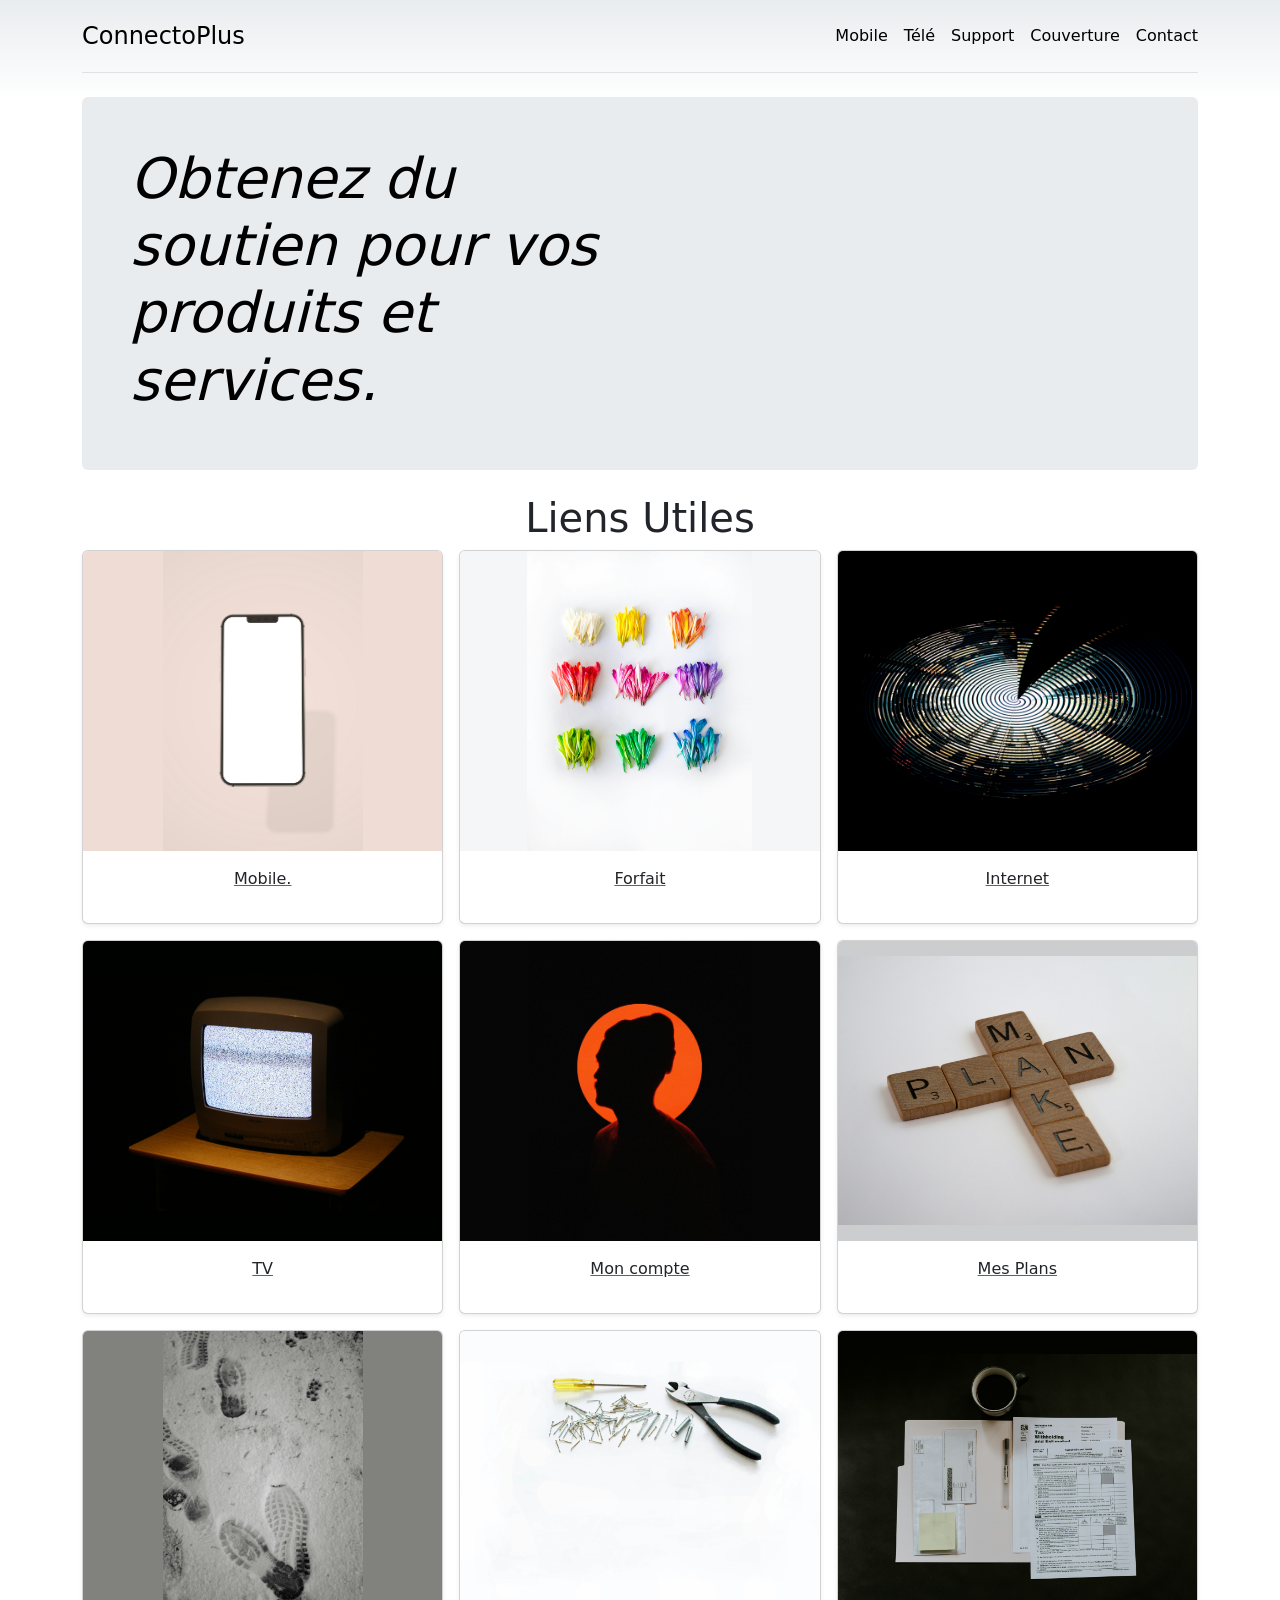
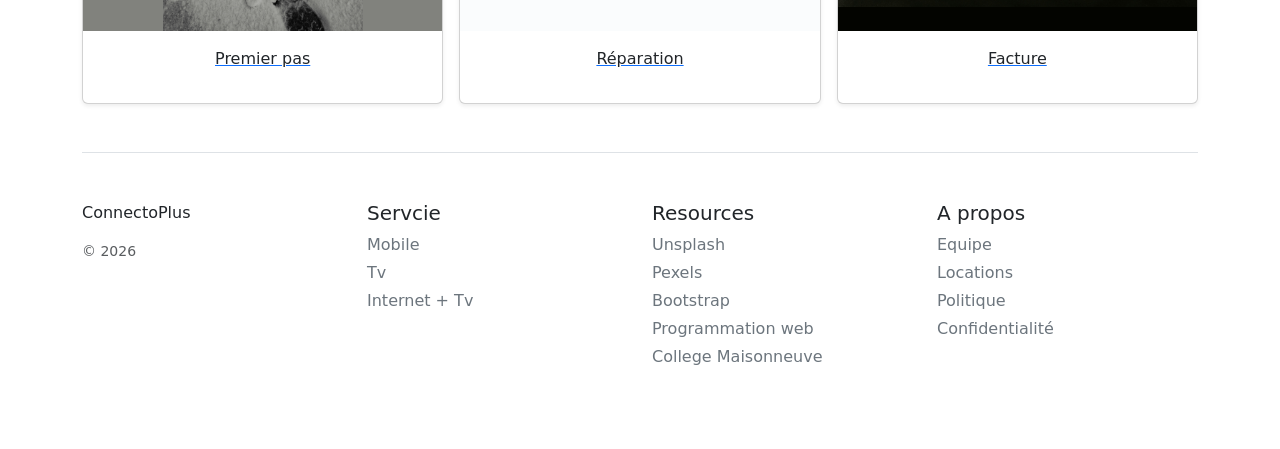
<file: support.html>
<!doctype html>
<html lang="en" data-bs-theme="auto">

<head>
    <meta charset="utf-8" />
    <meta name="viewport" content="width=device-width, initial-scale=1" />
    <meta name="description" content="" />
    <meta name="author" content="Mark Otto, Jacob Thornton, and Bootstrap contributors" />
    <meta name="generator" content="Astro v5.13.2" />
    <title>Support</title>

    <link href="https://cdn.jsdelivr.net/npm/bootstrap@5.3.8/dist/css/bootstrap.min.css" rel="stylesheet"
        integrity="sha384-sRIl4kxILFvY47J16cr9ZwB07vP4J8+LH7qKQnuqkuIAvNWLzeN8tE5YBujZqJLB" crossorigin="anonymous">
    <meta name="theme-color" content="#712cf9" />
    <link href="css/style.css" rel="stylesheet" />
    <style>

    </style>
</head>

<body id="support">

    <div class="container py-3">

        <header>
      <div class="d-flex flex-column flex-md-row align-items-center pb-3 mb-4 border-bottom">
        <a href="/connectoplus/" class="d-flex align-items-center link-body-emphasis text-decoration-none">
          <span class="fs-4">ConnectoPlus</span>
        </a>
        <nav class="d-inline-flex mt-2 mt-md-0 ms-md-auto">
          <a class="me-3 py-2 link-body-emphasis text-decoration-none" href="/connectoplus/mobile.html">Mobile</a>
          <a class="me-3 py-2 link-body-emphasis text-decoration-none" href="/connectoplus/internet-tv.html">Télé</a>
          <a class="me-3 py-2 link-body-emphasis text-decoration-none" href="/connectoplus/support.html">Support</a>
          <a class="me-3 py-2 link-body-emphasis text-decoration-none" href="/connectoplus/couverture.html">Couverture</a>
          <a class="py-2 link-body-emphasis text-decoration-none" href="/connectoplus/contact.html">Contact</a>
        </nav>
      </div>
    </header>
        <main>
            <div class="p-4 p-md-5 mb-4 rounded text-body-emphasis bg-body-secondary">
                <div class="col-lg-6 px-0">
                    <h1 class="display-4 fst-italic" _msttexthash="503256" _msthash="23"
                        style="direction: ltr; text-align: left;">Obtenez du soutien pour vos produits et services.</h1>
                </div>
                <div class="row">
                    <div class="col-md-6">
                        <!-- <form class=" form-inline ">
                            <label for="recherche-support" class="sr-only">Rechercher une aide</label>
                            <div class="form-group mb-2  d-flex">
                                <input type="text" class="form-control " id="recherche-support"
                                    placeholder="Exp: Connexion compte">
                                <button type="submit" class="btn btn-primary mx-2 ">Rechercher</button>
                            </div>
                        </form> -->
                    </div>
                </div>
            </div>
            <div class="row row-cols-1 row-cols-sm-2 row-cols-md-3 g-3 text-center">
                <h1 class="w-100">Liens Utiles</h1>
            </div>
            <div class="row row-cols-1 row-cols-sm-2 row-cols-md-3 g-3">
                <div class="col">
                    <a href="404.html">
                        <div class="card shadow-sm">
                            <div class="bd-placeholder-img card-img-top" width="100%" style="background: #efdcd4;">
                                <img src="images/img6.jpg" alt="">
                            </div>
                        
                            <div class="card-body text-center">
                                <p class="card-text">Mobile.</p>
                                <div class="d-flex justify-content-between align-items-center">
                                    <div class="btn-group">
                        
                        
                                    </div>
                        
                                </div>
                            </div>
                        </div>
                    </a>
                </div>
                <div class="col">
                    <a href="404.html">
                        <div class="card shadow-sm">
                            <div class="bd-placeholder-img card-img-top" width="100%" style="background: #f5f6f8;">
                                <img src="images/img7.jpg" alt="">
                            </div>
                        
                            <div class="card-body text-center">
                                <p class="card-text">Forfait</p>
                                <div class="d-flex justify-content-between align-items-center">
                                    <div class="btn-group">
                        
                        
                                    </div>
                        
                                </div>
                            </div>
                        </div>
                    </a>
                </div>
                <div class="col">
                    <a href="404.html">
                        <div class="card shadow-sm">
                            <div class="bd-placeholder-img card-img-top" width="100%" style="background: #000000;">
                                <img src="images/img8.jpg" alt="">
                            </div>
                        
                            <div class="card-body text-center">
                                <p class="card-text">Internet</p>
                                <div class="d-flex justify-content-between align-items-center">
                                    <div class="btn-group">
                        
                        
                                    </div>
                        
                                </div>
                            </div>
                        </div>
                    </a>
                </div>
        
                <div class="col">
                    <a href="404.html">
                        <div class="card shadow-sm">
                            <div class="bd-placeholder-img card-img-top" width="100%" style="background: #000200;">
                                <img src="images/img9.jpg" alt="">
                            </div>
                        
                            <div class="card-body text-center">
                                <p class="card-text">TV</p>
                                <div class="d-flex justify-content-between align-items-center">
                                    <div class="btn-group">
                        
                        
                                    </div>
                        
                                </div>
                            </div>
                        </div>
                    </a>
                </div>
                <div class="col">
                    <a href="404.html">
                        <div class="card shadow-sm">
                            <div class="bd-placeholder-img card-img-top" width="100%" style="background: #060606;">
                                <img src="images/img10.jpg" alt="">
                            </div>
                        
                            <div class="card-body text-center">
                                <p class="card-text">Mon compte</p>
                                <div class="d-flex justify-content-between align-items-center">
                                    <div class="btn-group">
                        
                        
                                    </div>
                        
                                </div>
                            </div>
                        </div>
                    </a>
                </div>
                <div class="col">
                    <a href="404.html">
                        <div class="card shadow-sm">
                            <div class="bd-placeholder-img card-img-top" width="100%" style="background: #cbcdcf;">
                                <img src="images/img11.jpg" alt="">
                            </div>
                        
                            <div class="card-body text-center">
                                <p class="card-text">Mes Plans</p>
                                <div class="d-flex justify-content-between align-items-center">
                                    <div class="btn-group">
                        
                        
                                    </div>
                        
                                </div>
                            </div>
                        </div>
                    </a>
                </div>
        
                <div class="col">
                    <a href="404.html">
                        <div class="card shadow-sm">
                            <div class="bd-placeholder-img card-img-top" width="100%" style="background: #81827d;">
                                <img src="images/img12.jpg" alt="">
                            </div>
                        
                            <div class="card-body text-center">
                                <p class="card-text">Premier pas</p>
                                <div class="d-flex justify-content-between align-items-center">
                                    <div class="btn-group">
                        
                        
                                    </div>
                        
                                </div>
                            </div>
                        </div>
                    </a>
                </div>
                <div class="col">
                    <a href="404.html">
                        <div class="card shadow-sm">
                            <div class="bd-placeholder-img card-img-top" width="100%" style="background: #fafcfd;">
                                <img src="images/img13.jpg" alt="">
                            </div>
                        
                            <div class="card-body text-center">
                                <p class="card-text">Réparation</p>
                                <div class="d-flex justify-content-between align-items-center">
                                    <div class="btn-group">
                        
                        
                                    </div>
                        
                                </div>
                            </div>
                        </div>
                    </a>
                </div>
                <div class="col">
                    <a href="404.html">
                        <div class="card shadow-sm">
                        <div class="bd-placeholder-img card-img-top" width="100%" style="background: #030400;">
                            <img src="images/img14.jpg" alt="">
                        </div>
        
                        <div class="card-body text-center">
                            <p class="card-text">Facture</p>
                            <div class="d-flex justify-content-between align-items-center">
                                <div class="btn-group">
        
        
                                </div>
        
                            </div>
                        </div>
                    </div>
                    </a>
                </div>
            </div>
        
        </main>
        <footer class="pt-4 my-md-5 pt-md-5 border-top">
            <div class="row">
                <div class="col-12 col-md">
                    <p>ConnectoPlus</p>
                    <small class="d-block mb-3 text-body-secondary">© 2026</small>
                </div>
                <div class="col-6 col-md">
                    <h5>Servcie</h5>
                    <ul class="list-unstyled text-small">
                        <li class="mb-1">
                            <a class="link-secondary text-decoration-none" href="#">Mobile</a>
                        </li>
                        <li class="mb-1">
                            <a class="link-secondary text-decoration-none" href="#">Tv</a>
                        </li>
                        <li class="mb-1">
                            <a class="link-secondary text-decoration-none" href="#">Internet + Tv</a>
                        </li>
        
        
        
                    </ul>
                </div>
                <div class="col-6 col-md">
                    <h5>Resources</h5>
                    <ul class="list-unstyled text-small">
                        <li class="mb-1">
                            <a class="link-secondary text-decoration-none" href="https://unsplash.com/">Unsplash</a>
                        </li>
                        <li class="mb-1">
                            <a class="link-secondary text-decoration-none" href="https://www.pexels.com/">Pexels</a>
                        </li>
                        <li class="mb-1">
                            <a class="link-secondary text-decoration-none" href="https://www.getbootstrap.com/">Bootstrap</a>
                        </li>
                        <li class="mb-1">
                            <a class="link-secondary text-decoration-none" href="#">Programmation web</a>
                        </li>
                        <a class="link-secondary text-decoration-none" href="https://www.cmaisonneuve.qc.ca/">College
                            Maisonneuve</a>
        
                    </ul>
                </div>
                <div class="col-6 col-md">
                    <h5>A propos</h5>
                    <ul class="list-unstyled text-small">
                        <li class="mb-1">
                            <a class="link-secondary text-decoration-none" href="#">Equipe</a>
                        </li>
                        <li class="mb-1">
                            <a class="link-secondary text-decoration-none" href="#">Locations</a>
                        </li>
                        <li class="mb-1">
                            <a class="link-secondary text-decoration-none" href="#">Politique</a>
                        </li>
                        <li class="mb-1">
                            <a class="link-secondary text-decoration-none" href="#">Confidentialité </a>
                        </li>
                    </ul>
                </div>
            </div>
        </footer>
    </div>
    <script src="https://cdn.jsdelivr.net/npm/bootstrap@5.3.8/dist/js/bootstrap.bundle.min.js"
        integrity="sha384-FKyoEForCGlyvwx9Hj09JcYn3nv7wiPVlz7YYwJrWVcXK/BmnVDxM+D2scQbITxI"
        crossorigin="anonymous"></script>
</body>

</htm
</file>
<file: css/style.css>
.bd-placeholder-img {
  font-size: 1.125rem;
  text-anchor: middle;
  -webkit-user-select: none;
  -moz-user-select: none;
  user-select: none;
}

@media (min-width: 768px) {
  .bd-placeholder-img-lg {
    font-size: 3.5rem;
  }
}

.b-example-divider {
  width: 100%;
  height: 3rem;
  background-color: #0000001a;
  border: solid rgba(0, 0, 0, 0.15);
  border-width: 1px 0;
  box-shadow:
    inset 0 0.5em 1.5em #0000001a,
    inset 0 0.125em 0.5em #00000026;
}

.b-example-vr {
  flex-shrink: 0;
  width: 1.5rem;
  height: 100vh;
}

.bi {
  vertical-align: -0.125em;
  fill: currentColor;
}

.nav-scroller {
  position: relative;
  z-index: 2;
  height: 2.75rem;
  overflow-y: hidden;
}

.nav-scroller .nav {
  display: flex;
  flex-wrap: nowrap;
  padding-bottom: 1rem;
  margin-top: -1px;
  overflow-x: auto;
  text-align: center;
  white-space: nowrap;
  -webkit-overflow-scrolling: touch;
}

.btn-bd-primary {
  --bd-violet-bg: #712cf9;
  --bd-violet-rgb: 112.520718, 44.062154, 249.437846;
  --bs-btn-font-weight: 600;
  --bs-btn-color: var(--bs-white);
  --bs-btn-bg: var(--bd-violet-bg);
  --bs-btn-border-color: var(--bd-violet-bg);
  --bs-btn-hover-color: var(--bs-white);
  --bs-btn-hover-bg: #6528e0;
  --bs-btn-hover-border-color: #6528e0;
  --bs-btn-focus-shadow-rgb: var(--bd-violet-rgb);
  --bs-btn-active-color: var(--bs-btn-hover-color);
  --bs-btn-active-bg: #5a23c8;
  --bs-btn-active-border-color: #5a23c8;
}

.bd-mode-toggle {
  z-index: 1500;
}

.bd-mode-toggle .bi {
  width: 1em;
  height: 1em;
}

.bd-mode-toggle .dropdown-menu .active .bi {
  display: block !important;
}
body {
  background-image: linear-gradient(
    180deg,
    var(--bs-secondary-bg),
    var(--bs-body-bg) 100px,
    var(--bs-body-bg)
  );
}

/* .container {
  max-width: 960px;
}

.pricing-header {
  max-width: 700px;
} */

#map {
  height: 380px;
  width: 100%;
}

#index-banner {
  background-image: url("../images/img1.jpg");
  background-repeat: no-repeat;
  /* background-attachment: fixed; */
  background-size: cover;
}

#index-banner h1,
#index-banner h3 {
  color: #ffff !important;
}
.index-option {
  border: 5px dotted #aaaaf5;
  padding: 2px;
}
.index-option:hover {
  background-color: #ddddf7;
}
#avantage {
  background: #4582b824;
}
#avantage .card {
  border-left: 10px solid #0a4d8c;
}
#passe-action img {
  max-height: 500px;
}

.mobile-banner {
  background-image: url("../images/img4.jpg");
  background-repeat: no-repeat;
  /* background-attachment: fixed; */
  background-size: cover;
}

.mobile-banner h1,
.mobile-banner p {
  color: #ffff !important;
}

#mobile .table-responsive{
     border-top: 10px solid #14b8a6;
}
#mobile .border-primary {
  --bs-border-opacity: 1;
  border-color: #14b8a6 !important;
}

#mobile .text-bg-primary {
  color: #fff !important;
  background-color: #14b8a6 !important;
}

#mobile .btn-primary {
  --bs-btn-color: #fff;
  --bs-btn-bg: #14b8a6;
  --bs-btn-border-color: #14b8a6;
  --bs-btn-hover-color: #fff;
  --bs-btn-hover-bg: #109788;
  --bs-btn-hover-border-color: #14b8a6;
  --bs-btn-focus-shadow-rgb: 49, 132, 253;
  --bs-btn-active-color: #fff;
  --bs-btn-active-bg: #14b8a6;
  --bs-btn-active-border-color: #14b8a6;
  --bs-btn-active-shadow: inset 0 3px 5px rgba(0, 0, 0, 0.125);
  --bs-btn-disabled-color: #fff;
  --bs-btn-disabled-bg: #14b8a6;
  --bs-btn-disabled-border-color: #14b8a6;
}

#mobile .btn-outline-primary {
    --bs-btn-color: #14b8a6;
    --bs-btn-border-color: #14b8a6;
    --bs-btn-hover-color: #fff;
    --bs-btn-hover-bg: #14b8a6;
    --bs-btn-hover-border-color: #14b8a6;
    --bs-btn-focus-shadow-rgb: 13, 110, 253;
    --bs-btn-active-color: #fff;
    --bs-btn-active-bg: #14b8a6;
    --bs-btn-active-border-color: #14b8a6;
    --bs-btn-active-shadow: inset 0 3px 5px rgba(0, 0, 0, 0.125);
    --bs-btn-disabled-color: #14b8a6;
    --bs-btn-disabled-bg: transparent;
    --bs-btn-disabled-border-color: #14b8a6;
    --bs-gradient: none;
}

#mobile .form-check-input:checked {
    background-color: #14b8a6;
    border-color: #14b8a6;
}

#mobile #modal .list-group-item{
        background: #14b8a61c;
}

#mobile #votre-plan{
    color: #14b8a6;
    font-weight: bold;
    /* font-size: 1.2rem; */
}   

.internet-tv-banner {
  background-image: url("../images/img5.jpg");
  background-repeat: no-repeat;
  /* background-attachment: fixed; */
  background-size: cover;
}

.internet-tv-banner h1,
.internet-tv-banner p {
  color: #ffff !important;
}
.internet-tv-banner p{
    
    background: #322920c2;

}

#internet-tv .table-responsive{
     border-top: 10px solid #dd9b00;
}

#internet-tv .border-primary {
  --bs-border-opacity: 1;
  border-color: #dd9b00 !important;
}

#internet-tv .text-bg-primary {
  color: #fff !important;
  background-color: #dd9b00 !important;
}

#internet-tv .btn-primary {
  --bs-btn-color: #fff;
  --bs-btn-bg: #dd9b00;
  --bs-btn-border-color: #dd9b00;
  --bs-btn-hover-color: #fff;
  --bs-btn-hover-bg: #d49e20;
  --bs-btn-hover-border-color: #dd9b00;
  --bs-btn-focus-shadow-rgb: 49, 132, 253;
  --bs-btn-active-color: #fff;
  --bs-btn-active-bg: #dd9b00;
  --bs-btn-active-border-color: #dd9b00;
  --bs-btn-active-shadow: inset 0 3px 5px rgba(0, 0, 0, 0.125);
  --bs-btn-disabled-color: #fff;
  --bs-btn-disabled-bg: #dd9b00;
  --bs-btn-disabled-border-color: #dd9b00;
}
#internet-tv .form-check-input:checked {
    background-color: #dd9b00;
    border-color: #dd9b00;
}

#internet-tv #modal .list-group-item{
        background: #dd9b001c;
}

#internet-tv #votre-plan{
    color: #dd9b00;
    font-weight: bold;
    /* font-size: 1.2rem; */
} 
#internet-tv .btn-outline-primary {
    --bs-btn-color: #dd9b00;
    --bs-btn-border-color: #dd9b00;
    --bs-btn-hover-color: #fff;
    --bs-btn-hover-bg: #dd9b00;
    --bs-btn-hover-border-color: #dd9b00;
    --bs-btn-focus-shadow-rgb: 13, 110, 253;
    --bs-btn-active-color: #fff;
    --bs-btn-active-bg: #dd9b00;
    --bs-btn-active-border-color: #dd9b00;
    --bs-btn-active-shadow: inset 0 3px 5px rgba(0, 0, 0, 0.125);
    --bs-btn-disabled-color: #dd9b00;
    --bs-btn-disabled-bg: transparent;
    --bs-btn-disabled-border-color: #dd9b00;
    --bs-gradient: none;
}


#support .card-img-top{
   height: 300px !important ;
}

#support .card-img-top img {
    width: 100%; height: 100%; object-fit:contain;
}

.modal.show{
    display: block !important;
}
#modal {
    background: #00000094;
}
</file>
